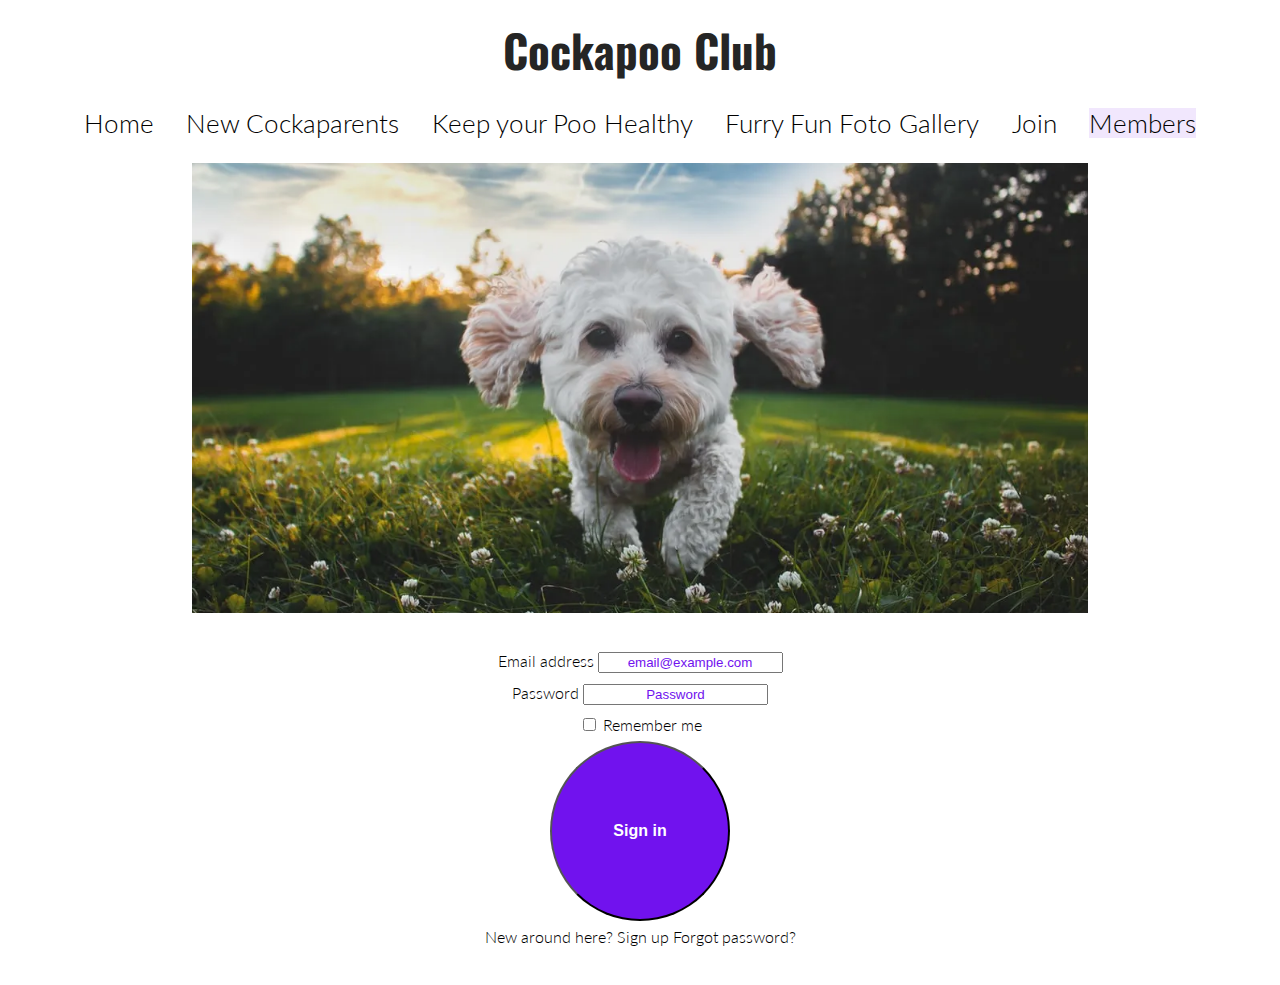
<file: login-member.html>
<!DOCTYPE html>
<html lang="en">
   <head>
      <meta name="viewport" content="width=device-width, initial-scale=1.0">
      <meta name="description" content="All things Cockapoo in Dublin, Ireland">
      <meta name="keywords" content="dog, dogs, local, cockapoo, cockapoos, small-dog, hypoallergenic-dog, club, community, phtographs-of-dogs, dog-training, ireland, dublin">
      <link rel="stylesheet" href="assets/css/style.css"> 
      <title>Cockapoo Club Dublin Ireland</title>
   </head>
   <main>
      <header>
         <section>
            <a id="top"></a>
              <h1 id="logo">Cockapoo Club</h1>
            </a>
         </section>
         <nav>
            <ul class="menu">
               <li>
                  <a href="index.html" aria-label="Visit our Homepage">Home</a>
               </li>
               <li>
                  <a href="new-cockaparents.html#jump-to-nc" aria-label="Visit our New Cockaparents page">New Cockaparents</a>
               </li>
               <li>
                  <a href="keep-your-poo-healthy.html#jump-to-kyph" aria-label="Visit our Keep Your Poo Healthy page">Keep your Poo Healthy</a>
               </li>
               <li>
                  <a href="furry-fun-foto-gallery.html#jump-to-fffg" aria-label="Visit our Furry Fun Foto gallery page">Furry Fun Foto Gallery</a>
               </li>
               <li>
                  <a href="join-form.html#jump-to-jcc" aria-label="Visit our Join Cockapoo Club page">Join</a>
               </li>
               <li>
                  <a href="login-member.html" aria-label="Login to our members area" class="active">Members</a>
               </li>
            </ul>
         </nav>
      </header>
      <section id="hero-outer">
         <div id="hero-image"></div>
      </section>
<div class="dropdown-menu">
    <form class="px-4 py-3">
      <div class="form-group">
        <label for="exampleDropdownFormEmail1">Email address</label>
        <input type="email" class="form-control" id="exampleDropdownFormEmail1" placeholder="email@example.com">
      </div>
      <div class="form-group">
        <label for="exampleDropdownFormPassword1">Password</label>
        <input type="password" class="form-control" id="exampleDropdownFormPassword1" placeholder="Password">
      </div>
      <div class="form-group">
        <div class="form-check">
          <input type="checkbox" class="form-check-input" id="dropdownCheck">
          <label class="form-check-label" for="dropdownCheck">
            Remember me
          </label>
        </div>
      </div id="join">
      <button type="submit" id="sign-in"><a href="members.html" aria-label="Sign in to our members area">Sign in</button></a>
    </form>
    <div class="dropdown-divider"></div>
    <a class="dropdown-item" href="#">New around here? Sign up</a>
    <a class="dropdown-item" href="#">Forgot password?</a>
  </div>
</file>
<file: assets/css/style.css>
@import url('https://fonts.googleapis.com/css2?family=Lato:wght@300&family=Oswald&display=swap');
* {
	box-sizing: border-box
}

body {
	font-family: 'Lato', 'sans-serif';
	margin: 0;
	padding: 0;
	font-weight: 300
}

a {
	text-decoration: none;
	color: unset
}

section {
	margin: auto;
	text-align: center
}

h1#logo,
.new-page-intro-join {
	font-size: 5vmin;
	text-align: center;
	font-family: Oswald, sans-serif;
	color: #252525;
	text-align: center
}

.new-page-intro {
	font-size: 3vmin;
	text-align: center;
	font-family: Oswald, sans-serif;
	color: #252525;
	text-align: center
}

.menu {
	margin: 20px auto;
	padding: 0;
	text-align: center
}

.menu li {
	display: inline-block;
	margin: -5px;
	font-size: 2vmax;
	text-align: center;
	padding: 20px 1.5%
}

.menu a {
	text-decoration: none;
	color: inherit
}

.menu a:hover {
	border-bottom: 2px solid #3a3a3a
}

a:hover {
	border-bottom: 2px solid #3a3a3a
}

.active {
	background-color: rgb(113, 18, 238, 0.1)
}

#hero-outer {
	height: 60vh;
	position: relative;
	width: 70%;
	overflow: hidden
}

#join {
	line-height: 2vw;
	color: white;
	font-weight: 900;
	font-size: 1em;
	position: relative
}

#cover-text a {
	text-decoration: none;
	border-bottom: 0
}

#hero-image {
	height: 100%;
	width: 100%;
	animation-name: hero-zoom;
	animation-duration: 9s;
	animation-fill-mode: forwards;
	background: url(../Images/new-hero-webp.webp) center center no-repeat;
	background-size: cover
}

@keyframes hero-zoom {
	from {
		transform: scale(1)
	}
	to {
		transform: scale(2)
	}
}

#cover-text {
	width: 20vh;
	height: 20vh;
	background-color: #7112ee;
	position: absolute;
	border-radius: 50%;
	top: 60%;
	right: 10%
}

#cover-text a {
	font-size: .8rem;
	font-family: Oswald, sans-serif;
	text-transform: uppercase;
	letter-spacing: 2px;
	transform: translate(-50%, -50%);
	top: 50%;
	left: 50%;
	position: absolute;
	width: 100%;
	color: white
}

div.dropdown-menu {
    display: table-caption;
    text-align: center;
    display: block;
    padding: 1rem;
    margin: 1rem;
    line-height: 2rem;
}

#sign-in {
	line-height: 2vw;
	color: white;
	font-weight: 900;
	font-size: 1em;
	width: 20vh;
	height: 20vh;
	background-color: #7112ee;
	border-radius: 50%;
	top: 60%;
	right: 10%;	
}

.homepage-container {
	display: grid;
	grid-template-columns: auto auto auto;
	height: 30vw;
	margin: 1rem
}

.homepage-container>div {
	height: 100%;
	width: 100%;
	padding: 1%
}

.main-sections {
	height: 30vw;
	width: 30vw;
	display: block;
	background-position: center;
	background-size: cover;
	color: white;
	font-size: 3vmax;
	font-family: 'Oswald'
}

#new-cockaparents {
	background-image: url(../Images/new-new-cockaparents.webp);
	background-position-x: 20%;
	margin-left: auto;
	margin-right: auto;
	outline: solid;
	color: #7112ee;
	outline-color: #7112ee;
	width: 30vw
}

#keep-your-poo-healthy {
	background-image: url(../Images/healthy-boy.webp);
	margin-left: auto;
	margin-right: auto;
	outline: solid;
	color: #3a3a3a;
	outline-color: #3a3a3a;
	width: 30vw
}

#furry-fun {
	background-image: url(../Images/furry-fun.webp);
	background-position-x: 90%;
	margin-left: auto;
	margin-right: auto;
	outline: solid;
	color: white;
	outline-color: #7112ee;
	width: 30vw
}

.clubhouse-map {
	font-size: 2.5vmin!important;
	letter-spacing: 2px;
	margin: 60px auto;
	line-height: 1rem
}

.container-new-cockaparents h2 {
	font-size: 2vmin;
	padding: 20px 0 0
}

.gmap_size {
	outline-color: #252525;
	outline-style: solid;
	height: 30rem;
	width: 30vw;
	margin: auto
}

.new-cockaparents-text {
	padding: 1rem;
	background-color: rgba(113, 18, 238, 0.1);
	font-size: 1.5rem;
	line-height: 2rem;
	font-weight: 300
}

#gmap_canvas {
	width: 100%;
	height: 100%
}
.fa {
	color: #7112ee;
}
#free-supports {
	padding: 2vh 0;
	background-color: white;
	font-size: 3vmin;
	line-height: 2.5rem
}

div#free-supports p {
	font-weight: 600
}

div.new-cockaparents-text-second-section {
	background-color: rgba(169, 169, 169, 0.199);
	font-size: 1.5rem;
	line-height: 2rem;
	font-weight: 300;
	text-align: center;
	padding: 1rem;
}

.new-cockaparents-text-second-section table {
	margin: 1rem auto;
	font-size: 2vmin
}

ul {
	list-style: none;
	padding: 0;
}
.new-cockaparents-text-second-section {
	text-align: center
}

div.text-center p {
	padding-top: 1rem;
	font-weight: 600
}

.new-cockaparents-text-second-section table {
	margin: 50px auto;
	font-size: 2vmin
}

.new-cockaparents-text-second-section tr,
.new-cockaparents-text-second-section td {
	min-width: 100px;
	font-size: 2.5vmin
}

.new-cockaparents-text-second-section th {
	margin: 10px
}

div#video {
	padding-top: 2rem
}

iframe {
	height: 40vh;
	width: 50vw
}

div#jump-to-nc {
	margin-top: 3rem
}

div.keep-your-poo-healthy-text {
	font-size: 1.5rem;
	line-height: 2rem
}

.furry-fun-fotos-join {
	color: #7112ee
}

img {
	height: 100%
}

.gallery-container {
	display: flex;
	flex-wrap: wrap;
	flex-direction: column;
	align-content: center;
	justify-content: center;
	align-items: center;
	background: rgba(113, 18, 238, 0.1);
	padding: 15px
}

.gallery-container .gallery-box {
	display: flex;
	flex-direction: row;
	justify-content: space-between
}

.gallery-container .gallery-box .gallery-row {
	display: flex;
	flex-direction: column;
	width: 33%
}

.gallery-container .gallery-box .gallery-row img {
	width: 100%;
	padding-bottom: 15px;
	border-radius: 5px
}

#girl-on-grass {
	height: auto
}

#girl-on-beach {
	height: auto
}

#join-text {
	text-align: center;
	font-size: 30px;
	font-weight: 900;
	color: white
}

#logo,
.new-page-intro-join {
	font-size: 3vmin;
	font-family: 'Oswald';
	text-align: center;
	margin: 1rem
}

.form-section {
	clear: left;
	background-image: url("../Images/benji-couch2.webp");
	background-size: cover;
	background-position: center;
	height: auto;
	padding-top: 1rem;
	padding-bottom: 1rem
}

.choose {
	line-height: 2;
	font-size: large
}

.signup-form {
	color: #fff;
	background-color: rgba(60, 60, 60, 0.6);
	text-align: center;
	margin-left: auto;
	margin-right: auto;
	max-width: 25rem;
	padding-top: 1rem;
	padding-bottom: 1rem;
	margin-top: 1rem;
	margin-bottom: 1rem
}

.input-fields {
	width: 75%
}

#simply {
	margin-bottom: 35px;
	text-align: center;
	font-size: 25px;
	padding: 30px;
	margin: 0
}

.signup-form>h2 {
	color: #fafafa;
	margin-bottom: 20px
}

.text-input {
	background: transparent;
	color: #fafafa;
	width: 100%;
	height: 25px;
	margin: 5px 0 20px 0;
	border: 1px solid #fafafa;
	border-radius: 2px
}

.text-input:hover {
	border-color: #7112ee
}

.signup-form label {
	font-size: 1rem;
	font-weight: 800;
	display: inline
}

.join-button {
	margin-top: 20px;
	border-radius: 2px;
	padding: 15px 32px 15px 32px;
	text-align: center;
	font-size: 18px;
	background-color: #7112ee;
	color: #fafafa;
	display: block;
	margin-left: auto;
	margin-right: auto;
	width: fit-content
}

.join-button:hover {
	background-color: #fafafa;
	color: #7112ee
}

::placeholder {
	color: #7112ee;
	text-align: center
}

.signup-form label {
	font-size: 20px;
	font-weight: 800;
	display: inline
}

div.new-page-intro-join,
section.form-section div {
	margin-left: auto;
	margin-right: auto;
	display: block
}

.radio-input {
	display: inline;
	width: auto
}

#contact-us {
	font-size: 2.5vmin;
	text-align: center;
	margin-top: 2rem
}

.social-networks {
	max-width: 50vw;
	list-style-type: none;
	margin: 50px auto;
	padding: 0;
	text-align: center
}

.social-networks li {
	display: inline-block;
	width: 20%;
	font-size: 4.5vmin;
	color: #7112ee
}

.social-networks a {
	text-decoration: none;
	border-bottom: 0
}
@media screen and (min-width:320px) and (max-width:533px) {
	ul {
		display: grid;
		justify-content: center;
		justify-items: center;
		align-items: center;
		align-content: center;
	}
	.menu li {
		font-size: 4vmin;
		padding: 15px 1.5%
	}
	#hero-outer {
		height: 25vh
	}
	#cover-text {
		display: none
	}
	.new-page-intro {
		margin: 1rem;
		font-size: 2rem
	}
	div.keep-your-poo-healthy-text {
		padding: 1rem;
	}
	.main-sections {
		width: auto;
		font-size: 1vmax
	}
	.form-section {
		height: auto;
		display: block;
		background-position-x: 27%
	}
	.signup-form {
		height: auto;
		display: block;
		width: 85%
	}
	.signup-form label {
		font-size: 15px
	}
	.social-networks {
		display: block
	}
	img {
		max-width: 90vw
	}
	div.text-center p {
		margin: 0
	}
	div.new-page-intro-join,
	section.form-section div {
		margin-left: auto;
		margin-right: auto
	}
	.gmap_size {
		display: inline
	}
	.new-cockaparents-text-second-section table {
		margin: auto;
		font-size: 2vmin
	}
	#contact-us {
		margin-top: 4rem
	}
	.join-button {
		font-size: 4vw
	}
	.radio-input {
		display: block;
		width: auto
	}
	.gallery-container .gallery-box {
		flex-direction: column
	}
	.gallery-container .gallery-box .gallery-row {
		width: 100%
	}
}
@media screen and (max-width: 421px) {
	#keep-your-poo-healthy {
		font-size: 1.5vmax;
	}
}
@media screen and (max-width: 632px) {
	.main-sections {
		font-size: 2vmax
	}
}
@media screen and (min-width:534px) and (max-width:1599px) {
	.menu li {
		display: inline-block;
		padding: 10px 1.5%
	}
	#hero-outer {
		height: 50vh
	}
	#cover-text {
		width: 15vh;
		height: 15vh;
		top: 68%;
		right: 2%
	}
	#join {
		font-size: 8px
	}
	.new-cockaparents-text {
		height: fit-content;
		padding: 1rem;
		background-color: rgba(113, 18, 238, 0.1);
		font-size: 1rem;
		line-height: 2rem;
		font-weight: 300
	}
	div.new-cockaparents-text-second-section {
		height: fit-content;
		font-size: 1rem;
		line-height: 2rem;
		padding: 1rem;
	}
	.new-page-intro {
		padding: 20px;
		margin: 0
	}
	.gmap_size {
		height: 15rem;
		width: auto
	}
	.signup-from {
		background-color: rgba(60, 60, 60, 0.6)
	}
	.input-fields {
		width: 50%
	}
}
@media screen and (min-width:1600px) {
	.form-section {
		background-size: cover
	}
	#cover-text {
		width: 25vh;
		height: 25vh;
		top: 55%;
		right: 5%
	}
	#join {
		font-size: 2vw;
		line-height: 6vh
	}
}
</file>
